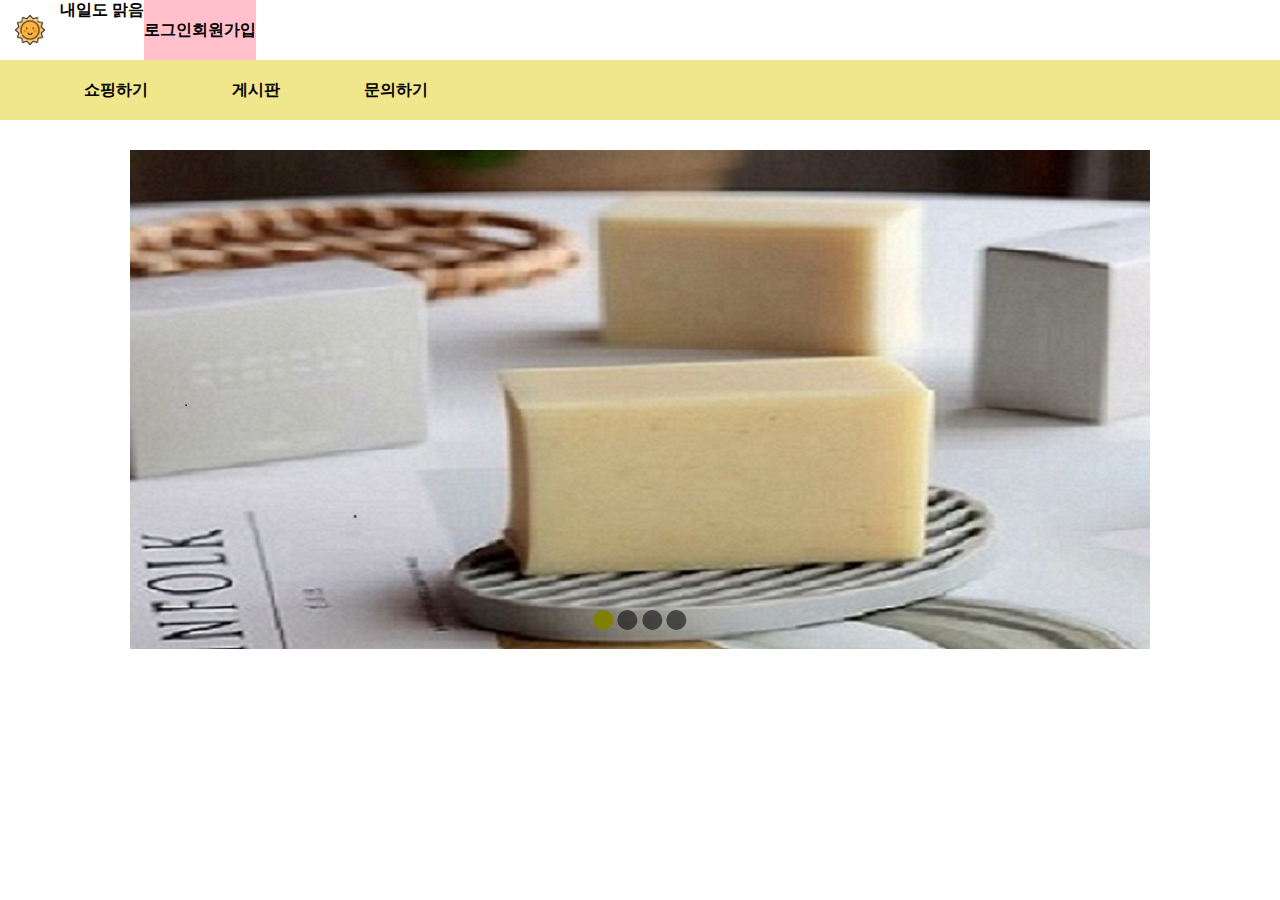
<file: 1118-1/index.html>
<!DOCTYPE html>
<html lang="ko">
<head>
  <meta charset="UTF-8">
  <meta http-equiv="X-UA-Compatible" content="IE=edge">
  <meta name="viewport" content="width=device-width, initial-scale=1.0">
  <title>Tomorrow</title>
  <link href="https://fonts.google.com/share?selection.family=Noto%20Sans%20KR:wght@100">
  <link rel="stylesheet" href="style.css">
</head>
<body>
 <div class="wrap">
      <!-- <div class="banner">  -->
        
          <div class ="header">
            <div class="brand" href="index.html">
              <img src="sun.png" alt="logo" width="30" height="30" >
              <strong>
              <div class="d-inline-block
              "> 내일도 맑음
              </div>
            </strong>
            </div>
            <!-- <div class ="searcharea">
              <form>
              <input type="search" placeholder="search">
              <span>검색</span>
            </form>
            </div> -->
             
            <!-- <div class = "navbar1 justify-content-end"></div> -->
              <strong>
                <ul class="login">
                  <li class="logi"><a href="login.html"></a>로그인</li>
                  <li class="signup"><a href="signup.html"></a>회원가입</li>
                </ul>
              </strong>
            <!-- </div> -->
            
            
              
            </div>

            <!-- <div class = "navbar2 justify-content-start"> -->
              <strong>
                <ul class="nav">
                  <li><a href="shop.html"></a>쇼핑하기</li>
                  <li><a href="board.html"></a>게시판</li>
                  <li><a href="#"></a>문의하기</li>
                </ul>
              </strong>
              <!-- </div> -->

          </div>
          
    
                  <!-- <슬라이더 시작> -->
      <div class="slider">
        <input type="radio" name="slide" id="slide1" checked>
        <input type="radio" name="slide" id="slide2">
        <input type="radio" name="slide" id="slide3">
        <input type="radio" name="slide" id="slide4">
        
        <ul id="imgholder" class="imgs">
            <li><img src="soap.jpg"></li>
            <li><img src="pd.jpg"></li>
            <li><img src="set.jpg"></li>
            <li><img src="charsoap.jpg"></li>
        </ul>
        <div class="bullets">
            <label for="slide1">&nbsp;</label>
            <label for="slide2">&nbsp;</label>
            <label for="slide3">&nbsp;</label>
            <label for="slide4">&nbsp;</label>
            
        </div>
     </div>
<!-- <슬라이더 끝>
 </div>
</body>
</html>
</file>
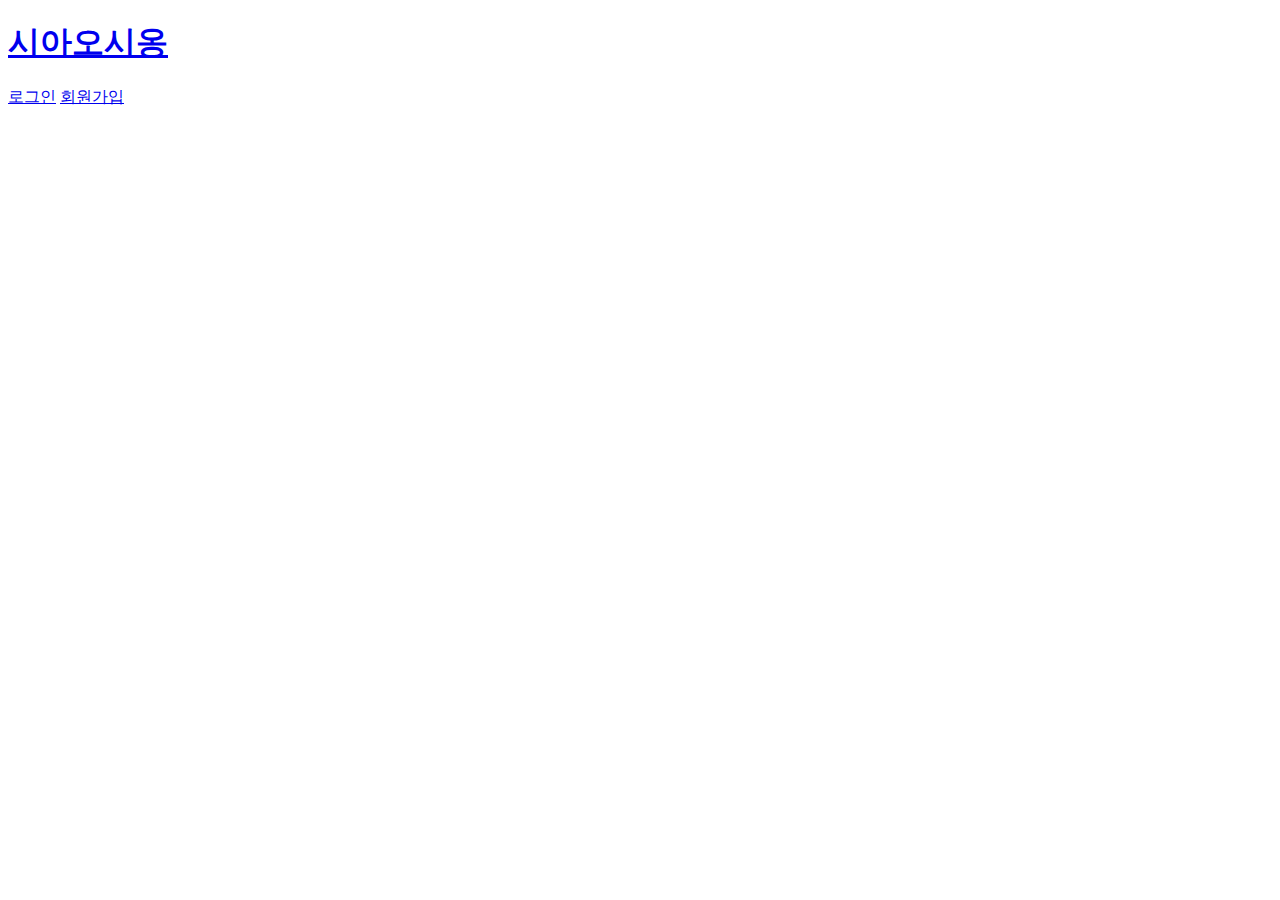
<file: 1118-3/index.html>
<!DOCTYPE html>
<html lang="en">
<head>
  <meta charset="UTF-8">
  <meta http-equiv="X-UA-Compatible" content="IE=edge">
  <meta name="viewport" content="width=device-width, initial-scale=1.0">
  <title>travel</title>
</head>

<body>

  <div class="travel">
    <a class="logo" href="index.html"><h1><i class="bi bi-cloud-moon"></i>시아오시옹</h1></a>
  </div>

  <div class="login">
    <a class="btn btn-sm btn-outline-primary" href="1.html">로그인</a>
    <a class="btn btn-sm btn-outline-primary" href="2.html">회원가입</a>
  </div>
</body>
</html>
</file>
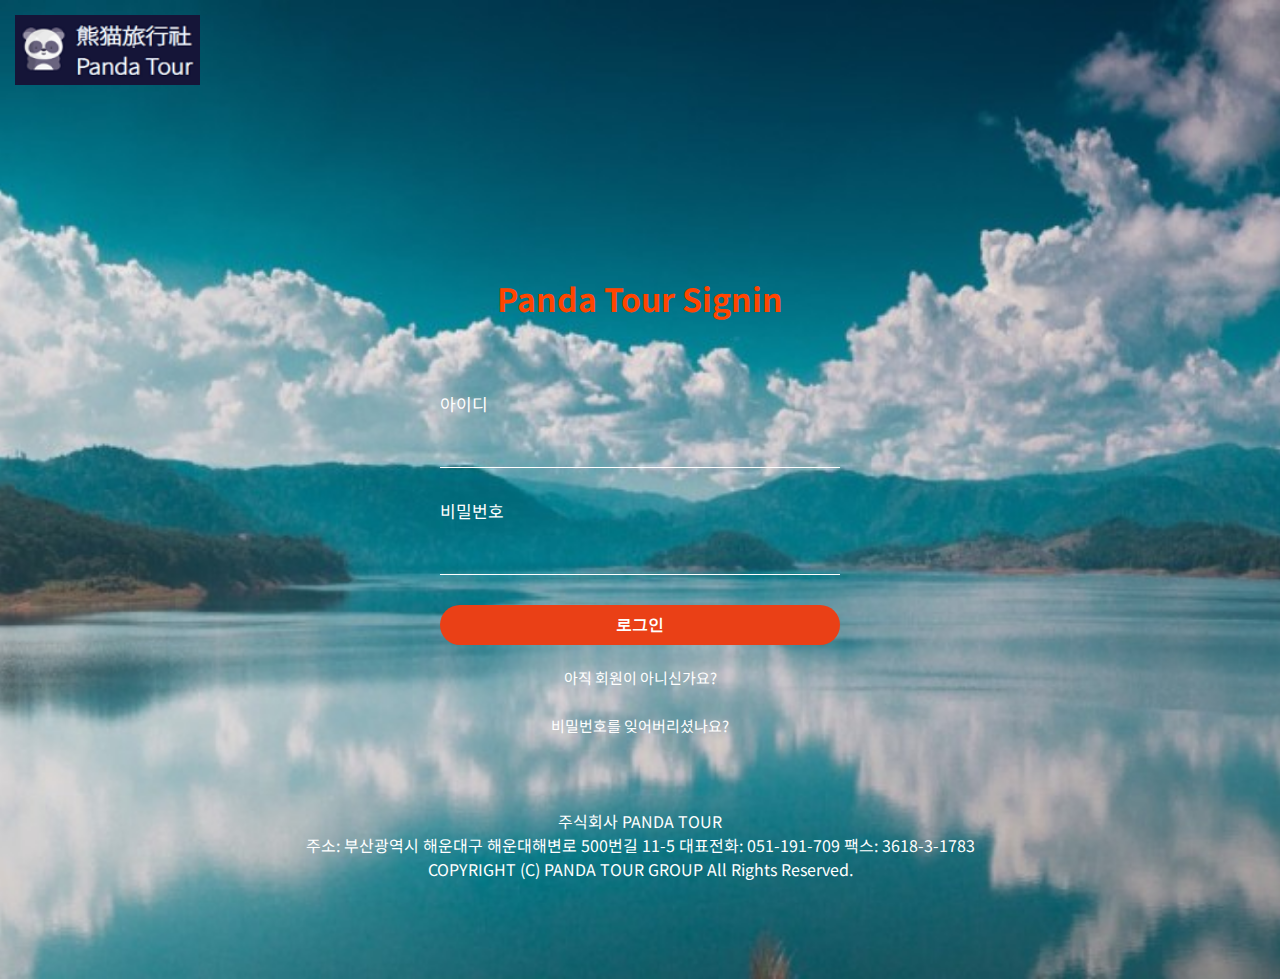
<file: login.html>
<!DOCTYPE html>
<html lang="en">
<head>
  <meta charset="UTF-8">
  <meta http-equiv="X-UA-Compatible" content="IE=edge">
  <meta name="viewport" content="width=device-width, initial-scale=1.0">
  <title>Document</title>
  <link rel="stylesheet" href="login.css">
</head>
<body>
  <div class="container">
    <div class="loginpage">
      <span class="header-logo"><a href="./index.html"><img src="로고2.png" alt="panda tour"></a></span>
    </div>

  <div class="loginpage">
  <section class="login-form">
      <h1>Panda Tour Signin</h1>
      <form action="">
        <div class="int-area">
            <label for="id">아이디</label>
            <input type="text" name="id" id="id" autocomplete="off" required>
            
        </div>
        <div class="int-area">
          <label for="pw">비밀번호</label>
          <input type="password" name="pw" id="pw" autocomplete="off" required>
        </div>

        <div class="btn-area" >
          <button id="btn" type="submit"><a href="loginok.html">로그인</a></button>
        </div>
      </form>

      <div class="caption">
        <a href="signup.html">아직 회원이 아니신가요?</a><br><br>
        <a href="#">비밀번호를 잊어버리셨나요?</a> 
        
      </div>  
      <br><br><br>

    <div class="footer">
    <footer>
      <p>주식회사 PANDA TOUR<br>
        주소: 부산광역시 해운대구 해운대해변로 500번길 11-5  대표전화: 051-191-709   팩스: 3618-3-1783<br>
          COPYRIGHT (C) PANDA TOUR GROUP All Rights Reserved.</p>
      </footer>
      </div>
  </section>
</div>
</div>


</body>



</html>
</file>
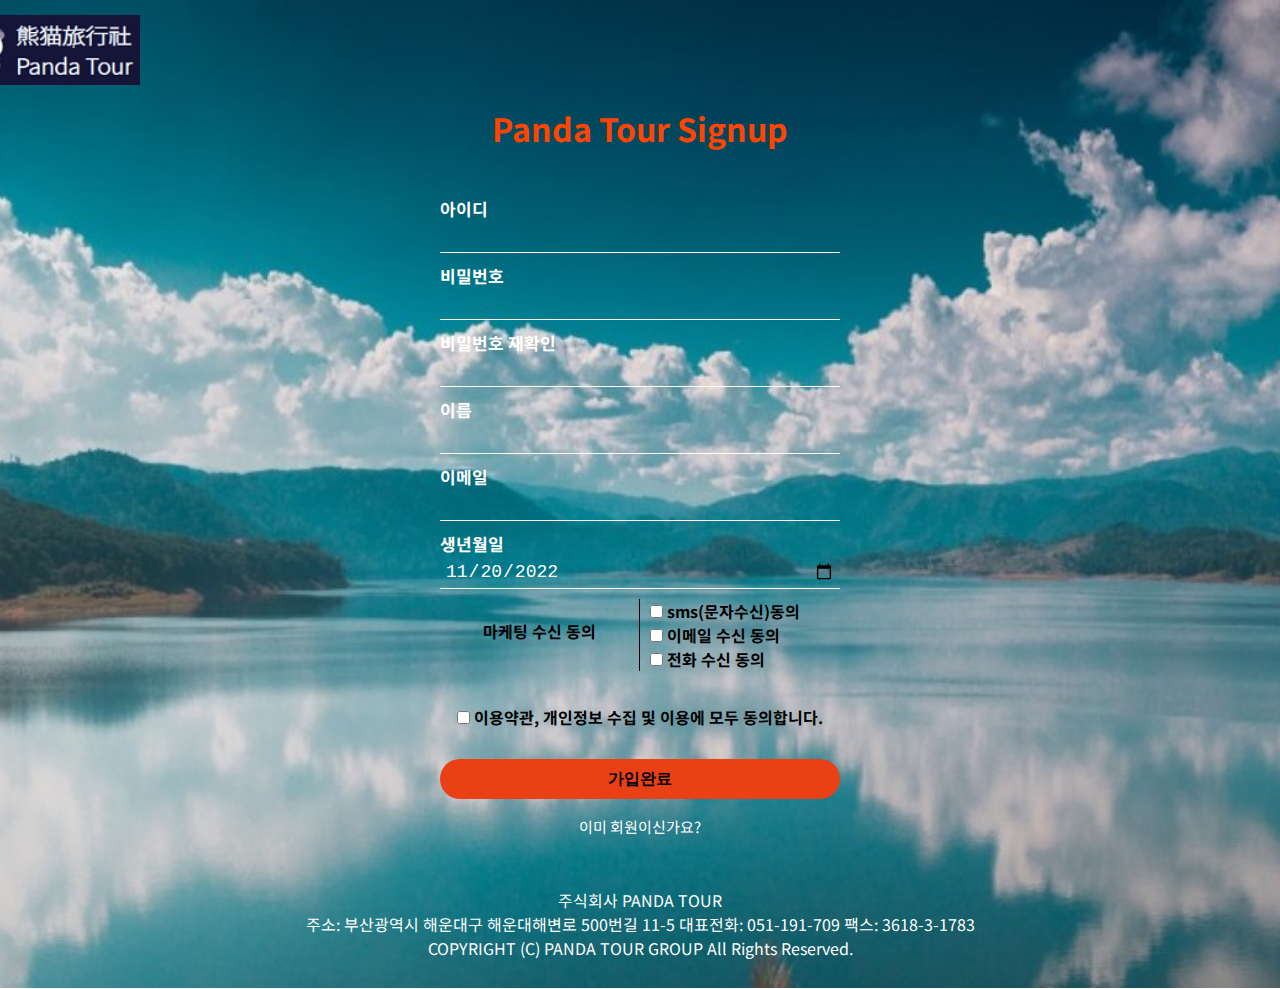
<file: signup.html>
<!DOCTYPE html>
<html lang="en">

<head>
  <meta charset="UTF-8">
  <meta http-equiv="X-UA-Compatible" content="IE=edge">
  <meta name="viewport" content="width=device-width, initial-scale=1.0">
  <title>Document</title>
  <link rel="stylesheet" href="signup.css">
</head>

<body>

  <div class="all">
    <div class="container">
      <div class="signuppage">
        <span class="header-logo"><a href="./index.html"><img src="로고2.png" alt="panda tour"></a></span>
      </div>
      <div class="signuppage">
        <section class="signup-form">
          <h1>Panda Tour Signup</h1>
          <form action="">
            <div class="int-area">
              <label for="id">아이디</label>
              <input type="text" name="id" id="id" autocomplete="off" required>

            </div>
            <div class="int-area">
              <label for="pw">비밀번호</label>
              <input type="password" name="pw" id="pw" autocomplete="off" required>
            </div>
            <div class="int-area">
              <label for="pw">비밀번호 재확인</label>
              <input type="password" name="pw" id="pw" autocomplete="off" required>
            </div>
            <div class="int-area">
              <label for="name">이름</label>
              <input type="text" name="name" id="name" autocomplete="on" required>
            </div>
            <div class="int-area">
              <label for="mail">이메일</label>
              <input type="email" name="mali" id="mali" pattern=".t@globex.com" size="30" autocomplete="off" required>
            </div>
            <div class="int-area">
              <label for="birthday">생년월일</label>
              <input type="date" name="birthday" id="birthday" value="2022-11-20" min="1950-01-01" max="2010-12-31">
            </div>

            <div class="agree">
              <div class="agree_title">
                마케팅 수신 동의</div>

              <div class="agreecheck">
                <label for="agree_all">
                  <input type="checkbox" name="agree_all" id="agree_all" value="1">
                  <span>sms(문자수신)동의</span>
                </label><br>

                <label for="agree">
                  <input type="checkbox" name="agree" value="2">
                  <span>이메일 수신 동의</span>
                </label><br>

                <label for="agree">
                  <input type="checkbox" name="agree" value="3">
                  <span>전화 수신 동의</span>
                </label><br>
              </div>

            </div>
            <br>
            <div class="agree2">
              <label for="agree2">
                <input type="checkbox" name="agree" value="psn-agree" required>
                <span>이용약관, 개인정보 수집 및 이용에 모두 동의합니다.</span>
              </label>
            </div>

            <div class="btn-area">
              <button id="btn" type="submit">가입완료</button>
            </div>

          </form>

          <div class="caption">
            <a href="login.html">이미 회원이신가요?</a>
          </div>

          <footer class="footer">
            <p>주식회사 PANDA TOUR<br>
              주소: 부산광역시 해운대구 해운대해변로 500번길 11-5 대표전화: 051-191-709 팩스: 3618-3-1783<br>
              COPYRIGHT (C) PANDA TOUR GROUP All Rights Reserved.</p>
          </footer>

        </section>
      </div>
    </div>

  </div>
</body>


</html>
</file>
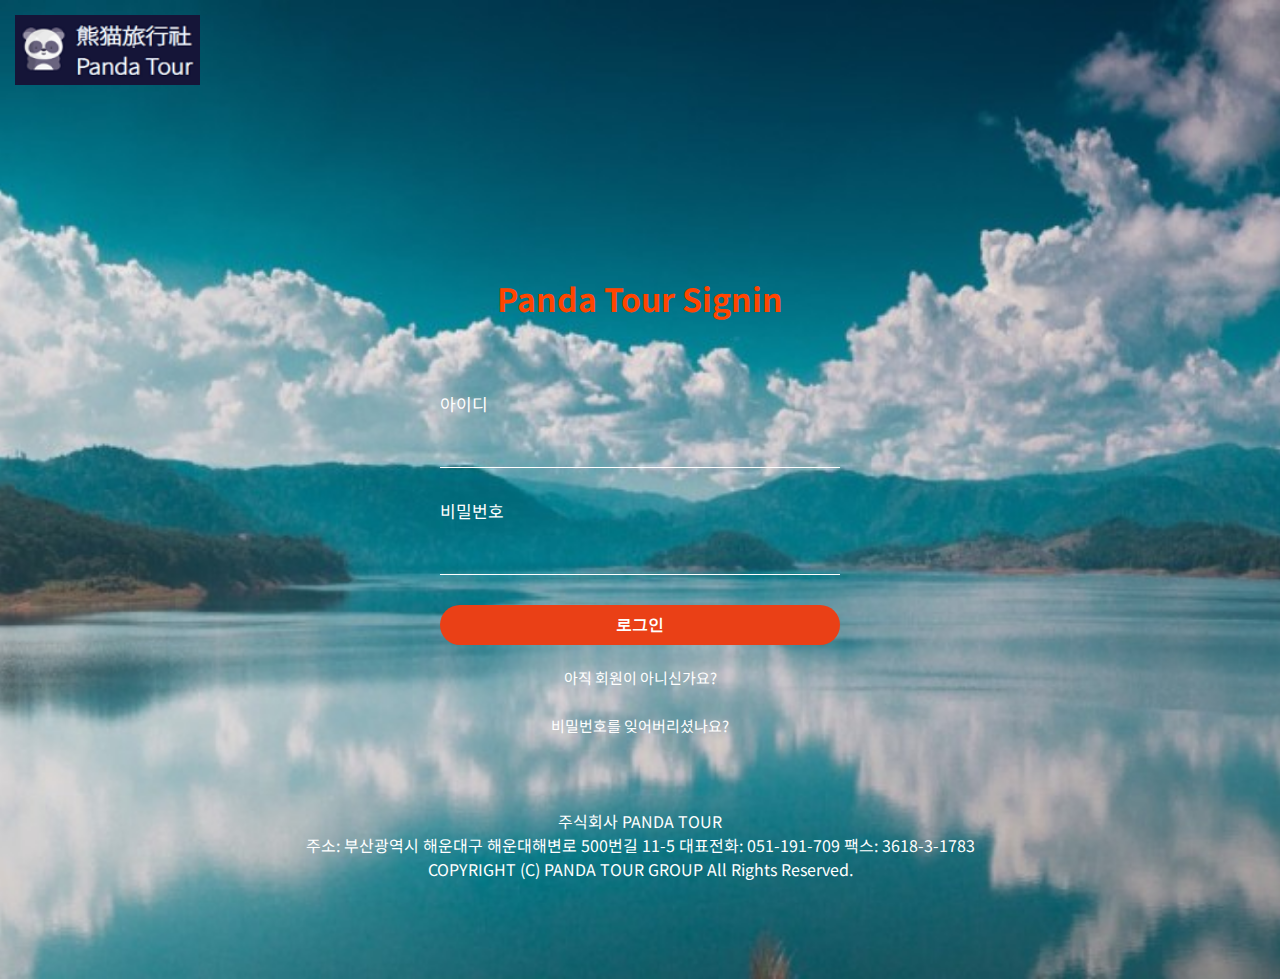
<file: 1120/login.html>
<!DOCTYPE html>
<html lang="en">
<head>
  <meta charset="UTF-8">
  <meta http-equiv="X-UA-Compatible" content="IE=edge">
  <meta name="viewport" content="width=device-width, initial-scale=1.0">
  <title>Document</title>
  <link rel="stylesheet" href="login.css">
</head>
<body>
  <div class="container">
    <div class="loginpage">
      <span class="header-logo"><a href="./index.html"><img src="로고2.png" alt="panda tour"></a></span>
    </div>

  <div class="loginpage">
  <section class="login-form">
      <h1>Panda Tour Signin</h1>
      <form action="">
        <div class="int-area">
            <label for="id">아이디</label>
            <input type="text" name="id" id="id" autocomplete="off" required>
            
        </div>
        <div class="int-area">
          <label for="pw">비밀번호</label>
          <input type="password" name="pw" id="pw" autocomplete="off" required>
        </div>

        <div class="btn-area" >
          <button id="btn" type="submit"><a href="loginok.html">로그인</a></button>
        </div>
      </form>

      <div class="caption">
        <a href="signup.html">아직 회원이 아니신가요?</a><br><br>
        <a href="#">비밀번호를 잊어버리셨나요?</a> 
        
      </div>  
      <br><br><br>

    <div class="footer">
    <footer>
      <p>주식회사 PANDA TOUR<br>
        주소: 부산광역시 해운대구 해운대해변로 500번길 11-5  대표전화: 051-191-709   팩스: 3618-3-1783<br>
          COPYRIGHT (C) PANDA TOUR GROUP All Rights Reserved.</p>
      </footer>
      </div>
  </section>
</div>
</div>


</body>



</html>
</file>
<file: 1118-1/style.css>
*{
  font-family: 'Noto Sans KR', sans-serif;
  list-style:none;
  text-decoration: none;
  border-collapse: collapse;
  margin:0px;
  padding:0px;
  color:black
}

/* .banner{
  background-image:url("soap.jpg"), url("pd.jpg"),url("set.jpg");
  /* width:300px, 300px, 300px; */
    /* 
     */
    /* background-repeat: no-repeat;
    padding:300px 0px;
    background-size: cover;
    background-position: center center;
}*/


.header{
    display:flex;
    width:1280px;
    margin:auto;
    height: 30px;
    /* background:olivedrab; */
    border-radius:5px;
    padding-bottom: 30px;
}

.brand img {
  padding:15px;
}

.brand {
  display: flex;
}

/* .searcharea{
  width:300px;
  height:40px;
  background: green;
  border-radius:5px;

  margin-top: 20px;
  
} */


.nav>li {
  margin-left:84px;
 
}
/* .navbar1>li{
 
  margin: 0px, 0px, 0px, 340px;
} */

 


/* .searcharea>form>input {
  border:none;
} */

.nav{
  display:flex;
  justify-content:flex-start;
  line-height:60px;
  width:calc(1280px-300px);
  background: khaki;
}
.login{
  display:flex ;
  justify-content:flex-end;
  line-height:60px;
  width:calc(1280px-300px);
  background: pink;
}




/* <슬라이드> */

.slider{
  width:1020px;
  height:500px;
  position: relative;
  margin: 0 auto;
  overflow: hidden;
  margin-top:30px ; }
  /* 현재 슬라이드 오른쪽에 위치한 나머지 슬라이드 들이 보이지 않도록 가림 */
 
.slider input[type=radio]{
  display: none;
}
ul.imgs{
  padding: 0;
  margin: 0;
  list-style: none;    
}
ul.imgs li{
  position: absolute;
  left: 640px;
   transition-delay: 1s; 
  /* 새 슬라이드가 이동해 오는 동안 이전 슬라이드 이미지가 배경이 보이도록 지연  */ 

  padding: 0;
  margin: 0;
}
.bullets{
  position: absolute;
  left: 50%;
  transform: translateX(-50%);
  bottom: 20px;
  z-index: 2;
}
.bullets label{
  display: inline-block;
  border-radius: 50%;
  background-color: rgba(0,0,0,0.55);
  width: 20px;
  height: 20px;
  cursor: pointer;
}
/* 현재 선택된 불릿 배경 흰색으로 구분 표시 */
.slider input[type=radio]:nth-child(1):checked~.bullets>label:nth-child(1){
  background-color: olive;
}
.slider input[type=radio]:nth-child(2):checked~.bullets>label:nth-child(2){
  background-color: olive;
}
.slider input[type=radio]:nth-child(3):checked~.bullets>label:nth-child(3){
  background-color: olive;
}
.slider input[type=radio]:nth-child(4):checked~.bullets>label:nth-child(4){
    background-color: olive;
  
}


.slider input[type=radio]:nth-child(1):checked~ul.imgs>li:nth-child(1){
  left: 0;
  transition: 0.5s;
  z-index:1;
}
.slider input[type=radio]:nth-child(2):checked~ul.imgs>li:nth-child(2){
  left: 0;
  transition: 0.5s;
  z-index:1;
}
.slider input[type=radio]:nth-child(3):checked~ul.imgs>li:nth-child(3){
  left: 0;
  transition: 0.5s;
  z-index:1;
}
.slider input[type=radio]:nth-child(4):checked~ul.imgs>li:nth-child(4){
  left: 0;
  transition: 0.5s;
  z-index:1;
}

/* <슬라이드 끝>
</file>
<file: login.css>
@import url('https://fonts.googleapis.com/css2?family=Noto+Sans+KR:wght@100&display=swap');

/* <네비> */



.container {
  display: grid;
}

.loginpage {
  display:flex;
  
}



a {
  text-decoration-line: none ;
}

.header-logo img {
  color:aliceblue;
  width:215px;
  height: 100px;
  padding: 15px;
}

.logo a {
  color:aliceblue;
}


.logo {
  padding-left:0;
}


/* <네비> */

/* <로그인폼> */

* {margin:0;
  padding:0;
  box-sizing:border-box;
}

body {font-family: 'Noto Sans KR', sans-serif;
  display:flex; 
  justify-content:center;
  align-items: center;
  /* height:100vh; */
  height:100%;
  width: 100%;
  background: url("배경4.jpg") no-repeat center;
  background-size:cover;
}

/* body::before{
  content:"";
  position:absolute; z-index: 1;
  top:0; right:0; bottom:0; left:0;
  background-color: rgba(0,0,0,.7);
} */

.login-form {
  position: relative; 
  z-index: 2;
  padding-left:440px;
  padding-right:440px;
}

.login-form h1 {
  margin-bottom: 60px;
    font-size: 32px;
    color:#fff;
    text-align:center;
}

.loginpage h1 {
  color:orangered;
  font-weight: bold;
}

.login-form {
  padding-top: 170px;
  padding-bottom:170px;
}

.int-area {
    width:400px;
    position:relative;
    margin-top:20px; 
}

.int-area {
  padding-top:10px;
}

.int-area:first-child {
  margin-top:0;
}

.int-area input {
  width:100%;
  padding: 20px 10px 10px;
  background-color: transparent;
  border:none;
  border-bottom:1px solid white;
  font-size: 18px;
  color:white;
  outline: none;
}

.int-area label {
  color:white;
  left:10px;
  top:15px;
  font-size:17px;
}


.btn-area {
  margin-top:30px;
}

.btn-area button {
  width: 100%; height:40px;
  background: #ea4016;
  font-size:16px;
  border: none;
  border-radius:25px;
  cursor: pointer;
  font-weight: bold;
}

.btn-area button a {
  color: white;
}

.caption {
  margin-top: 20px;
  text-align: center;
}

.caption a {
font-size: 15px; color:white;
text-decoration: none;
}

/* 로그인폼 */

/* <푸터> */
.footer p {
  position:absolute;
  left: 0;
  width: 100%;
  height:0px;
  background-color: rgba(0, 0, 0, 0);
  color: white;
  text-align: center; }

/* 푸터끝 */
</file>
<file: signup.css>
@import url('https://fonts.googleapis.com/css2?family=Noto+Sans+KR:wght@100&display=swap');

/* <네비> */



.container {
  display: grid;
}

.loginpage {
  display:flex;
  
}



a {
  text-decoration-line: none ;
}

.header-logo img {
  color:aliceblue;
  width:215px;
  height: 100px;
  padding: 15px;
}

.logo a {
  color:aliceblue;
}


.logo {
  padding-left:0;
}


/* <네비> */

/* <로그인폼> */

* {margin:0;
  padding:0;
  box-sizing:border-box;
}

body {font-family: 'Noto Sans KR', sans-serif;
  display:flex; 
  justify-content:center;
  align-items: center;
  height:100%;
  width: 100%;
   background: url("배경4.jpg") no-repeat center;
  background-size:cover; 
  
}
/* 
div.all {
  width: 100%;
  height: 100%;
  background: url("배경4.jpg") center;
  background-size:cover;
} */


 /* body::before{
  content:"";
  position:absolute; z-index: 1;
  top:0; right:0; bottom:0; left:0;
  background-color: rgba(0,0,0,.3);
  height:1000px;
}  */



.signup-form {
  position: relative; 
  z-index: 2;
  padding-left:500px;
  padding-right:500px;
}

.signup-form h1 {
  margin-bottom: 35px;
    font-size: 32px;
    color:orangered;
    text-align:center;
    font-weight: bold;
}

.int-area {
    width:400px;
    position:relative;
    margin-top:0px; 

}

.int-area {
  padding-top:10px;
}

.int-area:first-child {
  margin-top:0;
}

.int-area input {
  width:100%;
  padding: 5px 5px 5px ;
  background-color: transparent;
  border:none;
  border-bottom:1px solid white;
  font-size: 18px;
  color:white;
  outline: none;
}

.int-area label {
  color:white;
  left:10px;
  top:15px;
  font-size:17px;
  font-weight: bold;
}

.agree {
  display: grid;
  grid-template-columns: 1fr 1fr;
  padding-top: 10px;
  padding-bottom: 10px;
  color:black;
  font-weight: bold;
  
}

.agree_title {
  border-right: 1px solid black;
  text-align: center;
  padding-top: 20px;
  font-weight: bold;
}

.agreecheck {
  text-align: left;
  padding-left: 10px;

}

.agree2 {
  text-align: center;
  color:black;
  font-weight: bold;
}


.btn-area {
  margin-top:30px;
}

.btn-area button {
  width: 100%; height:40px;
  background: #ea4016;
  font-size:16px;
  border: none;
  border-radius:25px;
  cursor: pointer;
  font-weight: bold;
}

.caption {
  margin-top: 15px;
  margin-bottom:50px;
  text-align: center;
}

.caption a {
font-size: 15px; 
text-decoration: none;
color:white;

}



/* 로그인폼 */

/* <푸터> */
.footer {
  height:100px;
}
.footer p {  
  position:absolute;
  left: 0;
  width: 100%;  
  background-color: rgba(0, 0, 0, 0);
  color: white;
  text-align: center;  
}


  /* 푸터끝 */
</file>
<file: 1120/login.css>
@import url('https://fonts.googleapis.com/css2?family=Noto+Sans+KR:wght@100&display=swap');

/* <네비> */



.container {
  display: grid;
}

.loginpage {
  display:flex;
  
}



a {
  text-decoration-line: none ;
}

.header-logo img {
  color:aliceblue;
  width:215px;
  height: 100px;
  padding: 15px;
}

.logo a {
  color:aliceblue;
}


.logo {
  padding-left:0;
}


/* <네비> */

/* <로그인폼> */

* {margin:0;
  padding:0;
  box-sizing:border-box;
}

body {font-family: 'Noto Sans KR', sans-serif;
  display:flex; 
  justify-content:center;
  align-items: center;
  /* height:100vh; */
  height:100%;
  width: 100%;
  background: url("배경4.jpg") no-repeat center;
  background-size:cover;
}

/* body::before{
  content:"";
  position:absolute; z-index: 1;
  top:0; right:0; bottom:0; left:0;
  background-color: rgba(0,0,0,.7);
} */

.login-form {
  position: relative; 
  z-index: 2;
  padding-left:440px;
  padding-right:440px;
}

.login-form h1 {
  margin-bottom: 60px;
    font-size: 32px;
    color:#fff;
    text-align:center;
}

.loginpage h1 {
  color:orangered;
  font-weight: bold;
}

.login-form {
  padding-top: 170px;
  padding-bottom:170px;
}

.int-area {
    width:400px;
    position:relative;
    margin-top:20px; 
}

.int-area {
  padding-top:10px;
}

.int-area:first-child {
  margin-top:0;
}

.int-area input {
  width:100%;
  padding: 20px 10px 10px;
  background-color: transparent;
  border:none;
  border-bottom:1px solid white;
  font-size: 18px;
  color:white;
  outline: none;
}

.int-area label {
  color:white;
  left:10px;
  top:15px;
  font-size:17px;
}


.btn-area {
  margin-top:30px;
}

.btn-area button {
  width: 100%; height:40px;
  background: #ea4016;
  font-size:16px;
  border: none;
  border-radius:25px;
  cursor: pointer;
  font-weight: bold;
}

.btn-area button a {
  color: white;
}

.caption {
  margin-top: 20px;
  text-align: center;
}

.caption a {
font-size: 15px; color:white;
text-decoration: none;
}

/* 로그인폼 */

/* <푸터> */
.footer p {
  position:absolute;
  left: 0;
  width: 100%;
  height:0px;
  background-color: rgba(0, 0, 0, 0);
  color: white;
  text-align: center; }

/* 푸터끝 */
</file>
